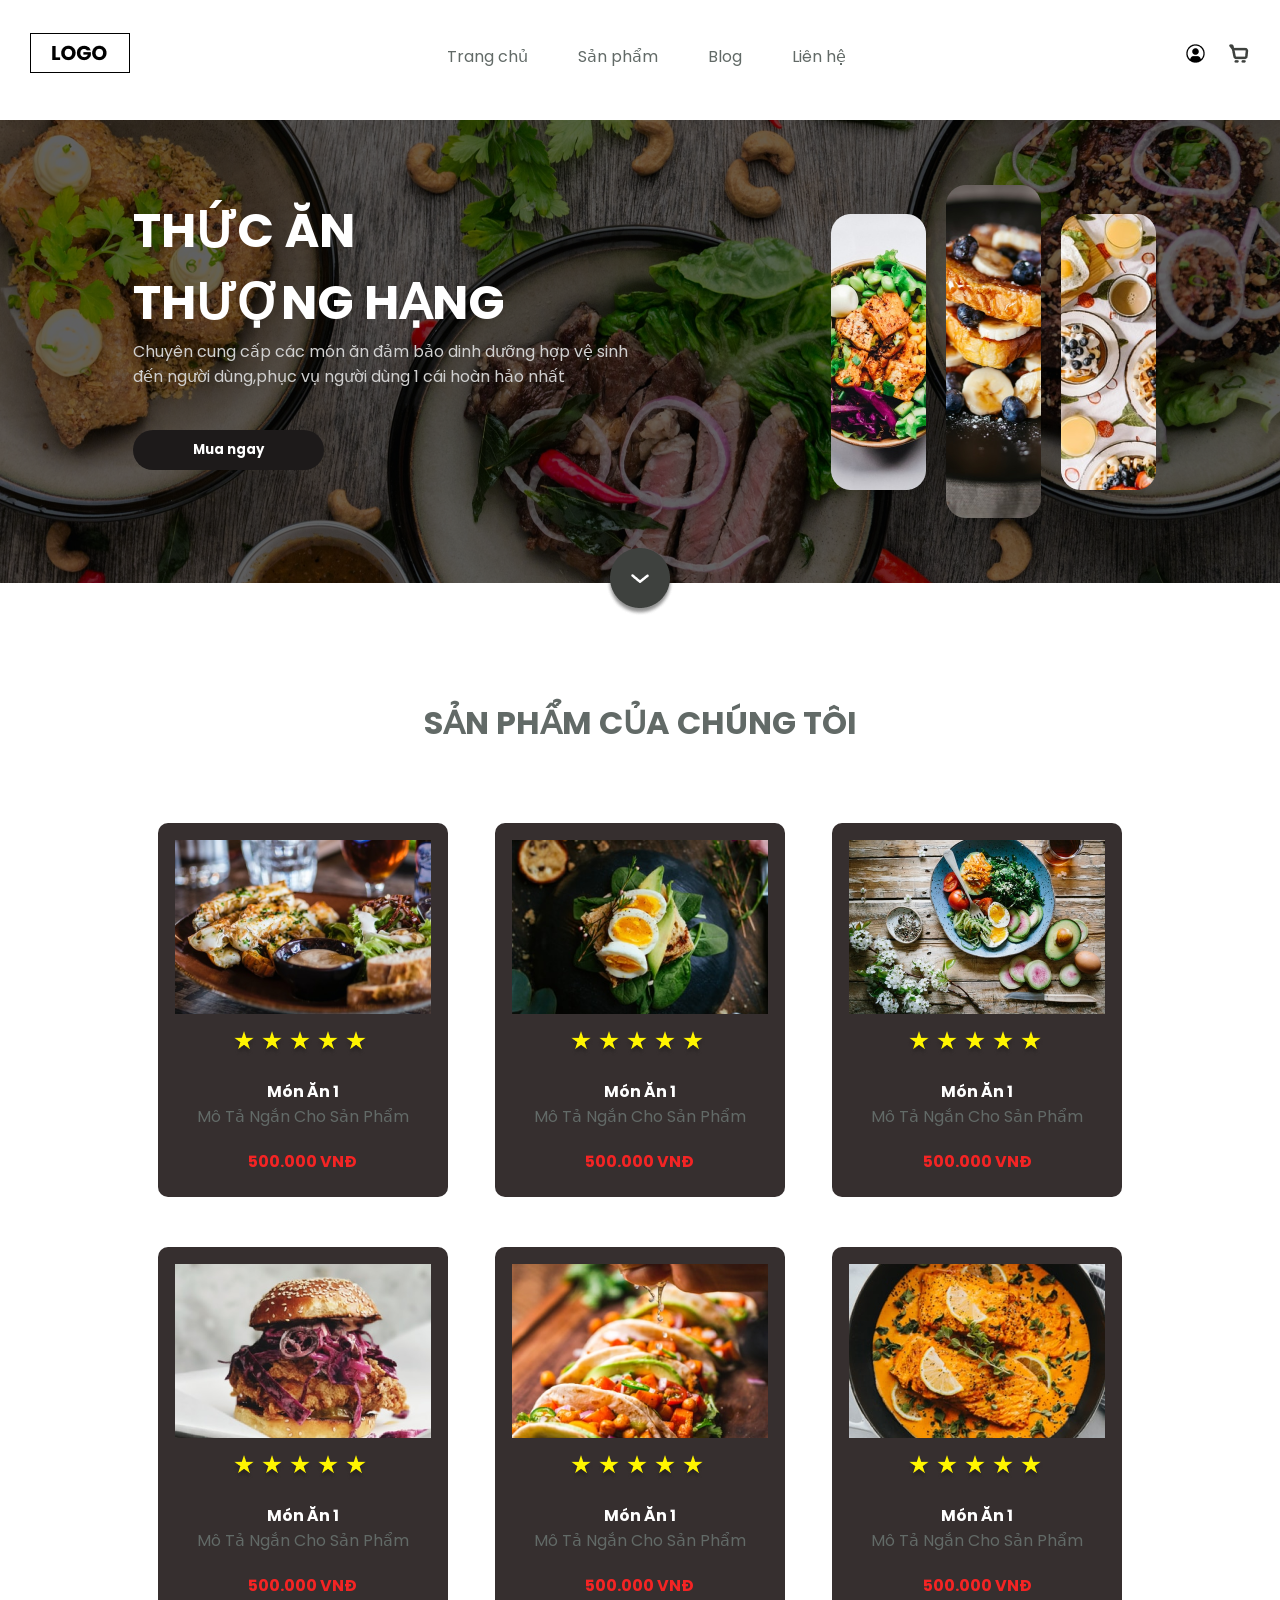
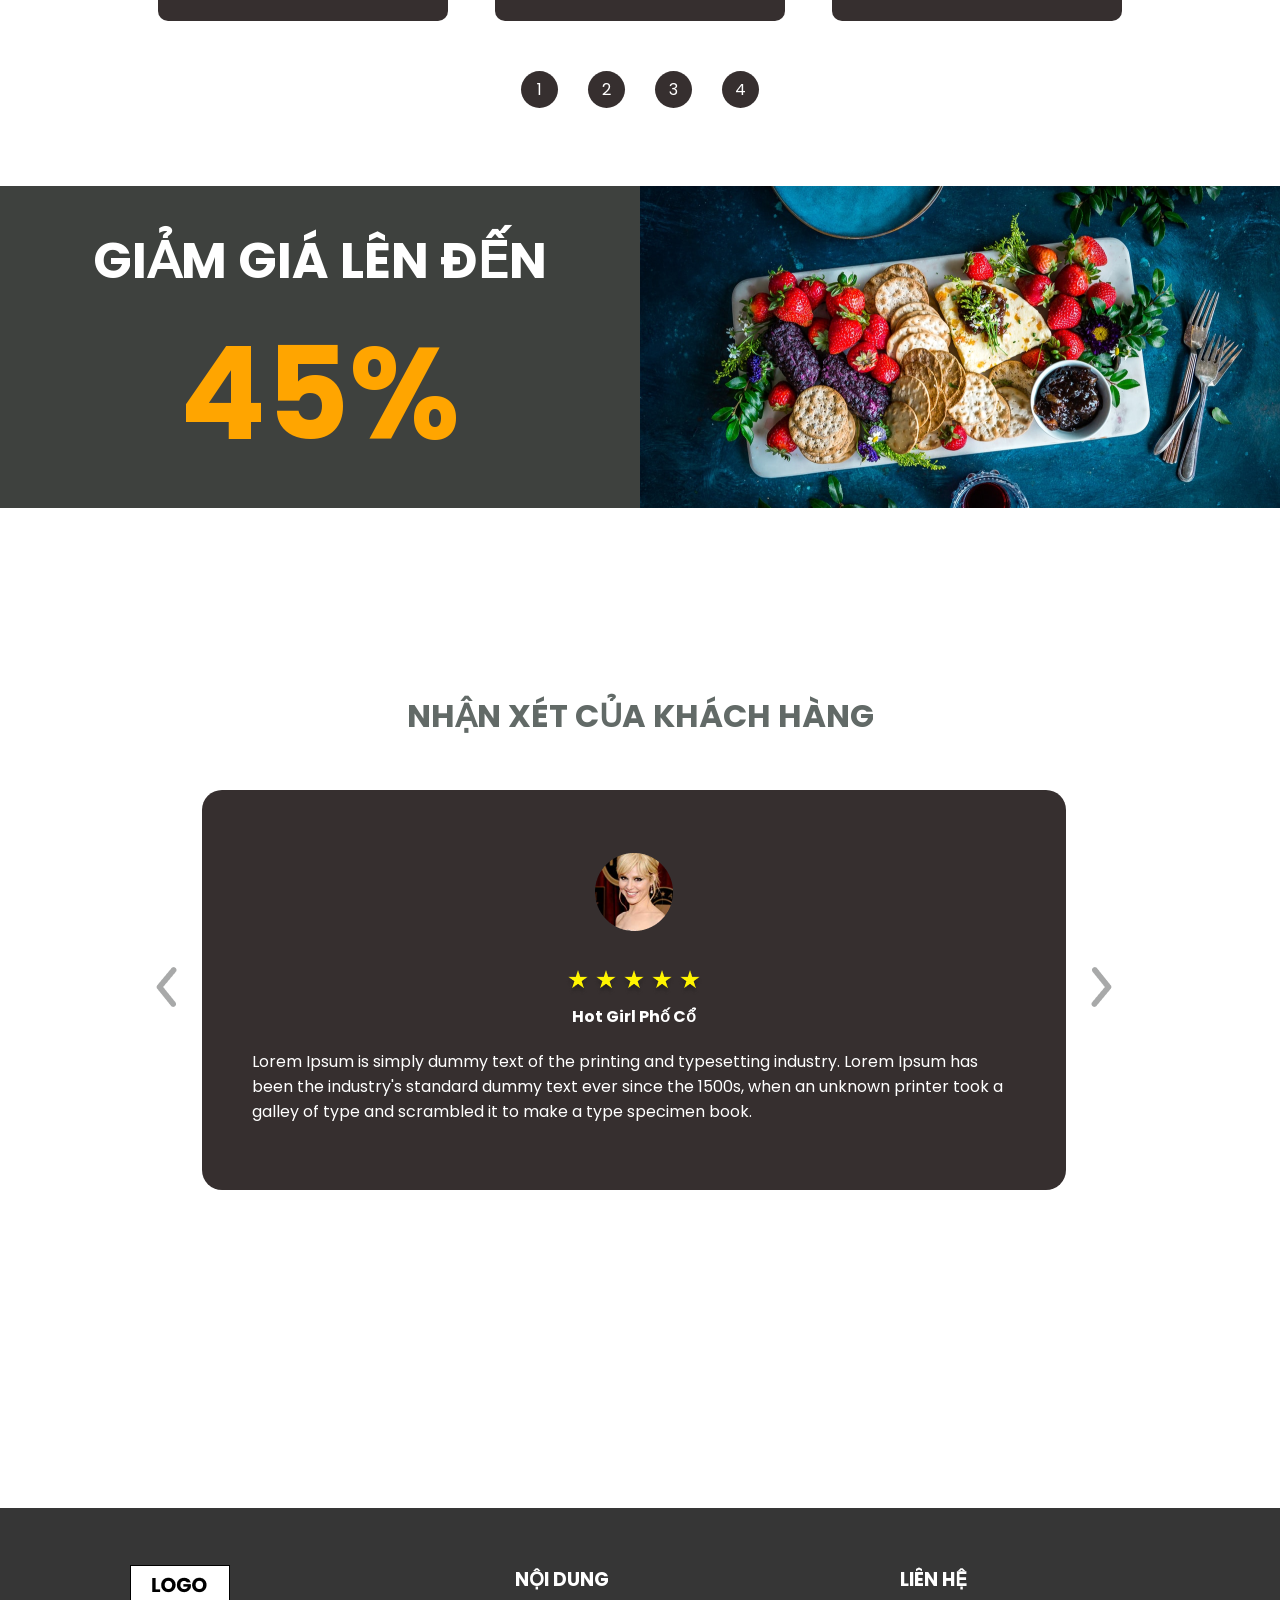
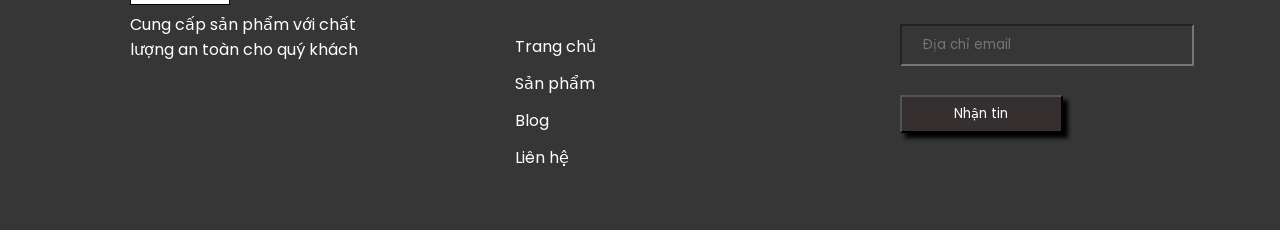
<file: frontend_lehoanglong/index_lhl.html>
<!DOCTYPE html>
<html lang="en">

<head>
    <meta charset="UTF-8">
    <meta http-equiv="X-UA-Compatible" content="IE=edge">
    <meta name="viewport" content="width=device-width, initial-scale=1.0">
    <title>Web bán thức ăn </title>
    <link rel="stylesheet" href="style.css">
</head>

<body>


    <div id="wrapper">
        <div id="header">
            <a href="" class="logo">
                <img src="assets/logo.png" alt="">
            </a>
            <div id="menu">
                <div class="item">
                    <a href="">Trang chủ</a>
                </div>
                <div class="item">
                    <a href="">Sản phẩm</a>
                </div>
                <div class="item">
                    <a href="">Blog</a>
                </div>
                <div class="item">
                    <a href="">Liên hệ</a>
                </div>
            </div>
            <div id="actions">
                <div class="item">
                    <img src="assets/user.png" alt="">
                </div>
                <div class="item">
                    <img src="assets/cart.png" alt="">
                </div>
            </div>
        </div>
        <div id="banner">
            <div class="box-left">
                <h2>
                    <span>THỨC ĂN</span>
                    <br>
                    <span>THƯỢNG HẠNG</span>
                </h2>
                <p>Chuyên cung cấp các món ăn đảm bảo dinh dưỡng
                    hợp vệ sinh đến người dùng,phục vụ người dùng 1 cái
                    hoàn hảo nhất</p>
                <button>Mua ngay</button>
            </div>
            <div class="box-right">
                <img src="assets/img_1.png" alt="">
                <img src="assets/img_2.png" alt="">
                <img src="assets/img_3.png" alt="">
            </div>
            <div class="to-bottom">
                <a href="">
                    <img src="assets/to_bottom.png" alt="">
                </a>
            </div>
        </div>
        <div id="wp-products">
            <h2>SẢN PHẨM CỦA CHÚNG TÔI</h2>
            <ul id="list-products">
                <div class="item">
                    <img src="assets/product_1.png" alt="">
                    <div class="stars">
                        <span>
                            <img src="assets/star.png" alt="">
                        </span>
                        <span>
                            <img src="assets/star.png" alt="">
                        </span>
                        <span>
                            <img src="assets/star.png" alt="">
                        </span>
                        <span>
                            <img src="assets/star.png" alt="">
                        </span>
                        <span>
                            <img src="assets/star.png" alt="">
                        </span>
                    </div>

                    <div class="name">Món Ăn 1</div>
                    <div class="desc">Mô Tả Ngắn Cho Sản Phẩm</div>
                    <div class="price">500.000 VNĐ</div>
                </div>


                <div class="item">
                    <img src="assets/product_2.png" alt="">
                    <div class="stars">
                        <span>
                            <img src="assets/star.png" alt="">
                        </span>
                        <span>
                            <img src="assets/star.png" alt="">
                        </span>
                        <span>
                            <img src="assets/star.png" alt="">
                        </span>
                        <span>
                            <img src="assets/star.png" alt="">
                        </span>
                        <span>
                            <img src="assets/star.png" alt="">
                        </span>
                    </div>

                    <div class="name">Món Ăn 1</div>
                    <div class="desc">Mô Tả Ngắn Cho Sản Phẩm</div>
                    <div class="price">500.000 VNĐ</div>
                </div>


                <div class="item">
                    <img src="assets/product_3.png" alt="">
                    <div class="stars">
                        <span>
                            <img src="assets/star.png" alt="">
                        </span>
                        <span>
                            <img src="assets/star.png" alt="">
                        </span>
                        <span>
                            <img src="assets/star.png" alt="">
                        </span>
                        <span>
                            <img src="assets/star.png" alt="">
                        </span>
                        <span>
                            <img src="assets/star.png" alt="">
                        </span>
                    </div>

                    <div class="name">Món Ăn 1</div>
                    <div class="desc">Mô Tả Ngắn Cho Sản Phẩm</div>
                    <div class="price">500.000 VNĐ</div>
                </div>
                <div class="item">
                    <img src="assets/product_4.png" alt="">
                    <div class="stars">
                        <span>
                            <img src="assets/star.png" alt="">
                        </span>
                        <span>
                            <img src="assets/star.png" alt="">
                        </span>
                        <span>
                            <img src="assets/star.png" alt="">
                        </span>
                        <span>
                            <img src="assets/star.png" alt="">
                        </span>
                        <span>
                            <img src="assets/star.png" alt="">
                        </span>
                    </div>

                    <div class="name">Món Ăn 1</div>
                    <div class="desc">Mô Tả Ngắn Cho Sản Phẩm</div>
                    <div class="price">500.000 VNĐ</div>
                </div>

                <div class="item">
                    <img src="assets/product_5.png" alt="">
                    <div class="stars">
                        <span>
                            <img src="assets/star.png" alt="">
                        </span>
                        <span>
                            <img src="assets/star.png" alt="">
                        </span>
                        <span>
                            <img src="assets/star.png" alt="">
                        </span>
                        <span>
                            <img src="assets/star.png" alt="">
                        </span>
                        <span>
                            <img src="assets/star.png" alt="">
                        </span>
                    </div>

                    <div class="name">Món Ăn 1</div>
                    <div class="desc">Mô Tả Ngắn Cho Sản Phẩm</div>
                    <div class="price">500.000 VNĐ</div>
                </div>

                <div class="item">
                    <img src="assets/product_6.png" alt="">
                    <div class="stars">
                        <span>
                            <img src="assets/star.png" alt="">
                        </span>
                        <span>
                            <img src="assets/star.png" alt="">
                        </span>
                        <span>
                            <img src="assets/star.png" alt="">
                        </span>
                        <span>
                            <img src="assets/star.png" alt="">
                        </span>
                        <span>
                            <img src="assets/star.png" alt="">
                        </span>
                    </div>

                    <div class="name">Món Ăn 1</div>
                    <div class="desc">Mô Tả Ngắn Cho Sản Phẩm</div>
                    <div class="price">500.000 VNĐ</div>
                </div>
            </ul>
            <div class="list-page">
                <div class="item">
                    <a href="">1</a>
                </div>
                <div class="item">
                    <a href="">2</a>
                </div>
                <div class="item">
                    <a href="">3</a>
                </div>
                <div class="item">
                    <a href="">4</a>
                </div>
            </div>
        </div>

        <div id="saleoff">
            <div class="box-left">
                <h1>
                    <span>GIẢM GIÁ LÊN ĐẾN</span>
                    <span>45%</span>
                </h1>
            </div>
            <div class="box-right"></div>
        </div>

        <div id="comment">
            <h2>NHẬN XÉT CỦA KHÁCH HÀNG</h2>
            <div id="comment-body">
                <div class="prev">
                    <a href="#">
                        <img src="assets/prev.png" alt="">
                    </a>
                </div>
                <ul id="list-comment">
                    <li class="item">
                        <div class="avatar">
                            <img src="assets/avatar_1.png" alt="">

                        </div>
                        <div class="stars">
                            <span>
                                <img src="assets/star.png" alt="">
                            </span>
                            <span>
                                <img src="assets/star.png" alt="">
                            </span>
                            <span>
                                <img src="assets/star.png" alt="">
                            </span>
                            <span>
                                <img src="assets/star.png" alt="">
                            </span>
                            <span>
                                <img src="assets/star.png" alt="">
                            </span>
                        </div>
                        <div class="name">Hot Girl Phố Cổ</div>

                        <div class="text">
                            <p>Lorem Ipsum is simply dummy text of the printing and
                                typesetting industry. Lorem Ipsum has been the industry's
                                standard dummy text ever since the 1500s, when an unknown
                                printer took a galley of type and scrambled it to make a type
                                specimen book.</p>
                        </div>
                    </li>
                    <li class="item">
                        <div class="avatar">
                            <img src="assets/avatar_1.png" alt="">

                        </div>
                        <div class="stars">
                            <span>
                                <img src="assets/star.png" alt="">
                            </span>
                            <span>
                                <img src="assets/star.png" alt="">
                            </span>
                            <span>
                                <img src="assets/star.png" alt="">
                            </span>
                            <span>
                                <img src="assets/star.png" alt="">
                            </span>
                            <span>
                                <img src="assets/star.png" alt="">
                            </span>
                        </div>
                        <div class="name">Ngô Hoàng Minh</div>

                        <div class="text">
                            <p>Lorem Ipsum is simply dummy text of the printing and
                                typesetting industry. Lorem Ipsum has been the industry's
                                standard dummy text ever since the 1500s, when an unknown
                                printer took a galley of type and scrambled it to make a type
                                specimen book.</p>
                        </div>
                    </li>
                    <li class="item">
                        <div class="avatar">
                            <img src="assets/avatar_1.png" alt="">

                        </div>
                        <div class="stars">
                            <span>
                                <img src="assets/star.png" alt="">
                            </span>
                            <span>
                                <img src="assets/star.png" alt="">
                            </span>
                            <span>
                                <img src="assets/star.png" alt="">
                            </span>
                            <span>
                                <img src="assets/star.png" alt="">
                            </span>
                            <span>
                                <img src="assets/star.png" alt="">
                            </span>
                        </div>
                        <div class="name">Nguyễn Trần Vi</div>

                        <div class="text">
                            <p>Lorem Ipsum is simply dummy text of the printing and
                                typesetting industry. Lorem Ipsum has been the industry's
                                standard dummy text ever since the 1500s, when an unknown
                                printer took a galley of type and scrambled it to make a type
                                specimen book.</p>
                        </div>
                    </li>
                </ul>
                <div class="next">
                    <a href="#">
                        <img src="assets/next.png" alt="">
                    </a>
                </div>
            </div>
        </div>

        <div id="footer">
            <div class="box">
                <div class="logo">
                    <img src="assets/logo.png" alt="">
                </div>
                <p>Cung cấp sản phẩm với chất lượng an toàn cho quý khách</p>
            </div>
            <div class="box">
                <h3>NỘI DUNG</h3>
                <ul class="quick-menu">
                    <div class="item">
                        <a href="">Trang chủ</a>
                    </div>
                    <div class="item">
                        <a href="">Sản phẩm</a>
                    </div>
                    <div class="item">
                        <a href="">Blog</a>
                    </div>
                    <div class="item">
                        <a href="">Liên hệ</a>
                    </div>
                </ul>
            </div>
            <div class="box">
                <h3>LIÊN HỆ</h3>
                <form action="">
                    <input type="text" placeholder="Địa chỉ email">
                    <button>Nhận tin</button>
                </form>
            </div>
        </div>
    </div>
    <script src="script_lhl.js"></script>
</body>

</html>
</file>
<file: frontend_lehoanglong/style.css>
@import url('https://fonts.googleapis.com/css2?family=Poppins:ital,wght@0,400;0,500;0,600;1,200;1,400;1,500&display=swap');
*{
    padding:0;
    margin:0;
    box-sizing: border-box;
    font-family:'Poppins', sans-serif;
    cursor: pointer;
}

#wrapper {
    width: 100%;
    height: 100vh;
}
#header {
    width: 100%;
    padding:0px 30px;
    margin-top:33px;
    display: flex;
    justify-content: space-between;
    align-items: center;    
}

#menu {
    list-style:none;
    display: flex;
}

#menu .item {
    margin:0px 25px;
}

#menu .item a {
    color:#626A67;
    text-decoration: none;
}


#actions {
    display: flex;
}

#actions .item {
    margin-left:22px;
}





#banner {
    width: 100%;
    background-image :url("assets/banner.png");
    height: 463px;
    margin-top:40px;
    display: flex;
    padding:0px 133px;
    position:relative;
}

#banner .box-left ,#banner .box-right {
    width: 50%;
}

#banner  .box-left h2 {
    font-size:48px;
    margin-top:75px;
    color:#fff;
}

#banner .box-left p {
    color:#D0D0D0;
}

#banner .box-left button {
    width: 191px;
    height: 40px;
    margin-top:41px;
    background:#1d1a1a;
    border:none;
    outline:none;
    color:#fff;
    font-weight: bold;
    border-radius: 20px;
    transition:0.4s;
}

#banner .box-left button:hover {
    background:orange;
}

#banner .box-right {
    padding-left:200px;
    display: flex;
    justify-content: center;
    align-items: center;
}

#banner .box-right img {
    margin:0px 10px;
    animation :animation 3s infinite linear; 
}


#banner .box-right img:nth-child(1)
{
    animation-delay: 0.5s;
}
#banner .box-right img:nth-child(2)
{
    
    animation-delay: 1s;
}

@keyframes animation {
    0%{
        transform:translateY(0px);
    }
    50%{
        transform: translateY(-10px);
    }
    100%{
        transform: translateY(0px);
    }
    
}

.to-bottom {
    position:absolute;
    bottom:-40px;
    left:50%;
    transform:translateX(-50%);
}



#wp-products {
    padding-top:116px;
    padding-bottom: 78px;
    padding-left:134px;
    padding-right:134px;
}

#wp-products h2 {
    text-align: center;
    margin-bottom: 76px;
    font-size:32px;
    color:#626a67;
}


#list-products {
    display: flex;
    list-style: none;
    justify-content: space-around;
    align-items: center;
    flex-wrap: wrap;
}

#list-products .item {
    width: 290px;
    height: 374px;
    background:#362f2f;
    border-radius: 10px;
    margin-bottom: 50px;
}

#list-products .item img {
    display: block;
    margin:0px auto;
    margin-top:17px;
}

#list-products .item .stars {

    display: flex;
    margin:0px auto;
    width: 50%;
}

#list-products .item .name {
    text-align: center;
    color:#fff;
    font-weight: bold;
    margin-top:21px;
}

#list-products .item .desc {
    text-align: center;
    color:#626a67;
}

#list-products .item .price {
    text-align: center;
    color:#f42424;
    font-weight: bold;
    margin-top:20px;
}


.list-page {
    width: 50%;
    margin:0px auto;
}

.list-page {
    display: flex;
    list-style: none;
    justify-content: center;
    align-items: center;
}

.list-page .item {
    margin:0px 15px;
    width: 37px;
    height: 37px;
    background:#362f2f;
    border-radius: 50%;
    display: flex;
    justify-content: center;
    align-items: center;
}
.list-page .item a {
    color:#fff;
    text-decoration: none;
}


#saleoff {
    width: 100%;
    display: flex;
    height: 322px;
}
#saleoff .box-left ,#saleoff .box-right {
    width: 50%;
}
#saleoff .box-left {
    background:#3e413e;
    text-align: center;
    min-height: 322px;
}

#saleoff .box-left h1 {
    padding-top:38px;
}
#saleoff .box-left span:nth-child(1)
{
    color:#fff;
    font-size:50px;
}

#saleoff .box-left span:nth-child(2)
{
    color:orange;
    font-size:128px;
}

#saleoff .box-right {
    background-image:url("assets/off.png");
}


#comment {
    width: 1012px;
    height: 478px;
    margin:0px auto;
    margin-top:184px;
    margin-bottom: 50px;
}

#comment h2 {
    text-align: center;
    margin-bottom: 50px;
    font-size:32px;
    color:#626a67;
}


#comment-body{
    display: flex;
    justify-content: center;
    align-items: center;
    width: 1000px;
    height: 400px;
    list-style: none;
    overflow: hidden;
}

#list-comment {
    width: 100%;
    height: 100%;
    list-style: none;
    transition:0.5s;
}

#list-comment .item {
    width: 100%;
    height: 100%;
    background:#362f2f;
    border-radius: 20px;
    padding-top:50px;
}

#list-comment .item .avatar {
    text-align: center;
    margin-top:13px;
}

#list-comment .item .stars {
    display: flex;
    margin:0px auto;
    width: 50%;
    margin-top:32px;
    justify-content: center;
    align-items: center;
}

#list-comment .item .name {
    text-align: center;
    font-weight: bold;
    color:#fff;
}

#list-comment .item .text {
    padding:20px 50px;
    color:#fff;
   
}

#footer {
    width: 100%;
    background:rgb(0,0,0,0.79);
    height: 322px;
    margin-top:338px;
    padding:0px 63px;
    padding-top:57px;
    display: flex;
    justify-content: space-around;
}

#footer .box {
    width: 250px;
    color:#fff;
}

#footer .box .quick-menu {
    margin-top:40px;

}


#footer .box .quick-menu .item{
    margin-bottom:12px;

}
#footer .box .quick-menu ,.item a{
    color:#fff;
    text-decoration: none;
}



#footer .box form input {
    width: 294px;
    height: 42px;
    background:transparent;
    padding-left:20px;
    color:#fff;
    margin-top:30px;
}

#footer .box form button {
    background:#362f2f;
    box-shadow: 5px 5px 4px rgba(0,0,0.25);
    width: 163px;
    height: 38px;
    margin-top:29px;
    color:#fff;
}
</file>
